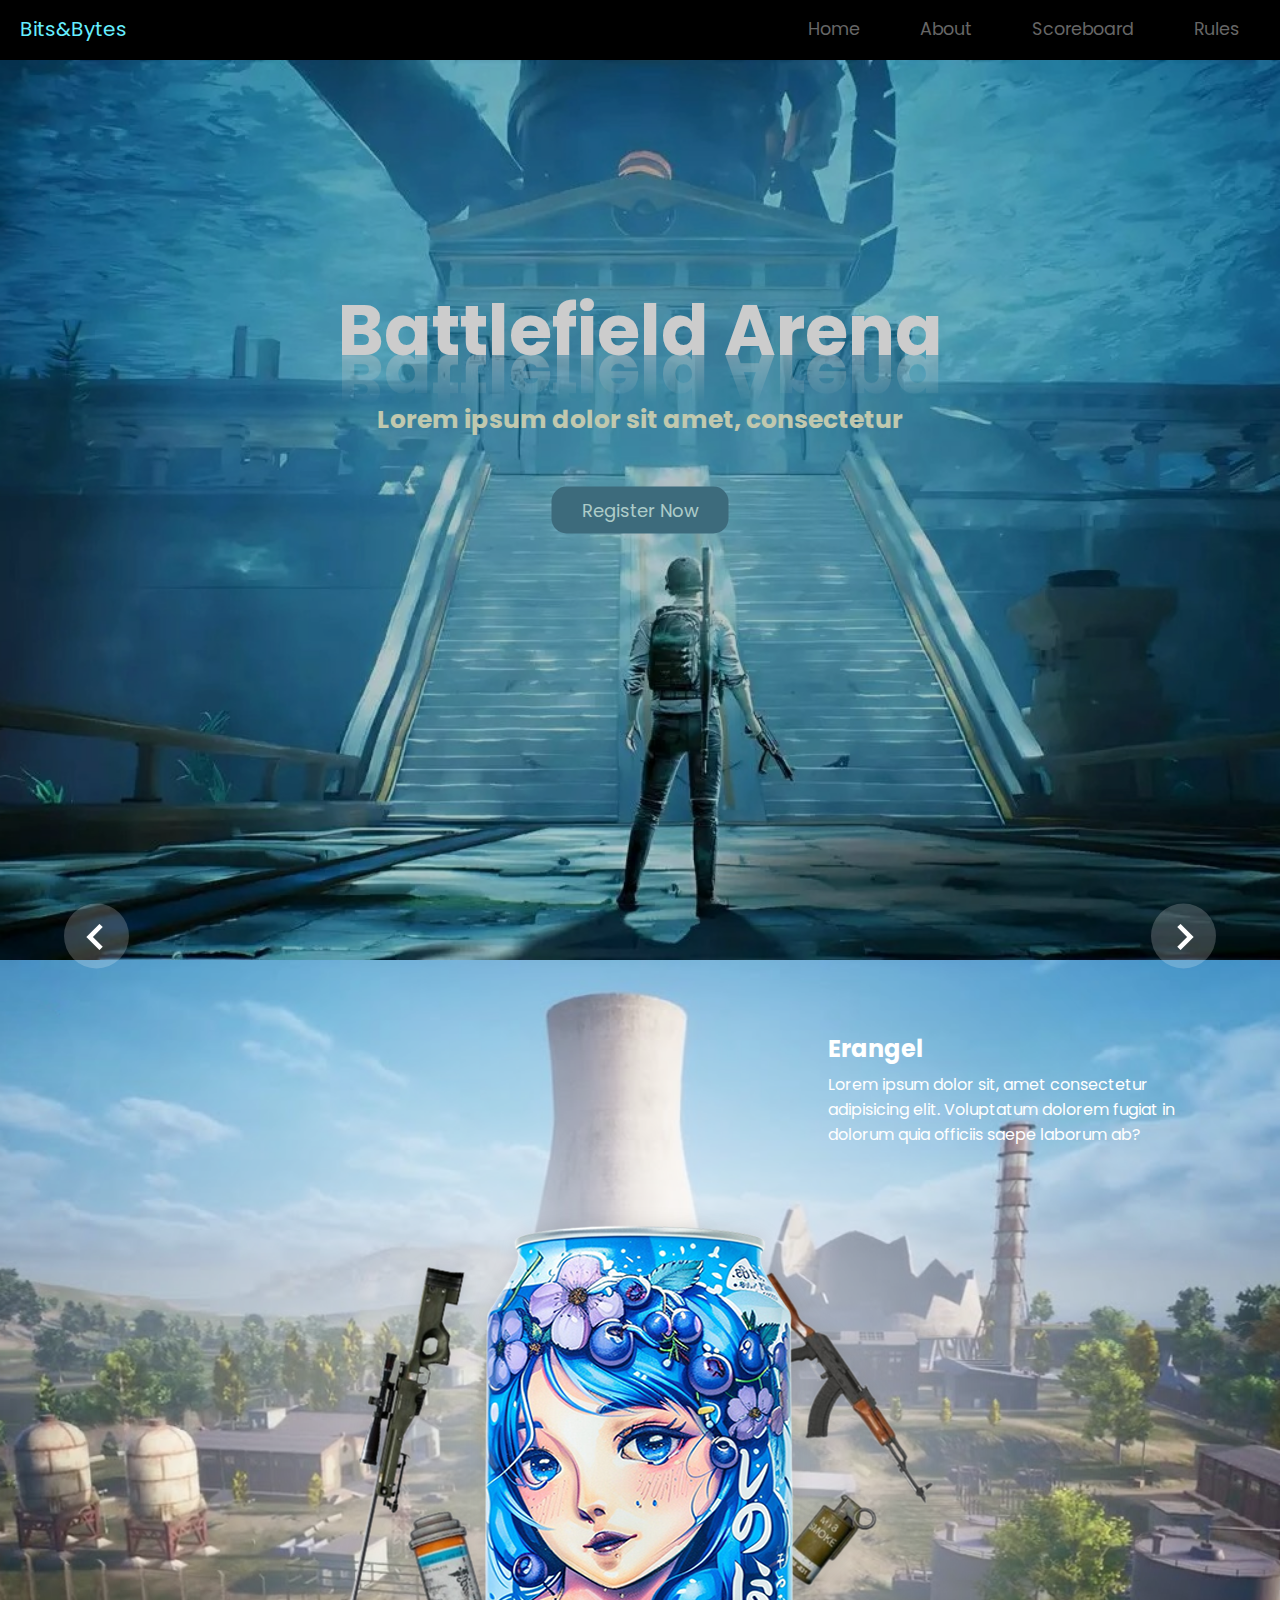
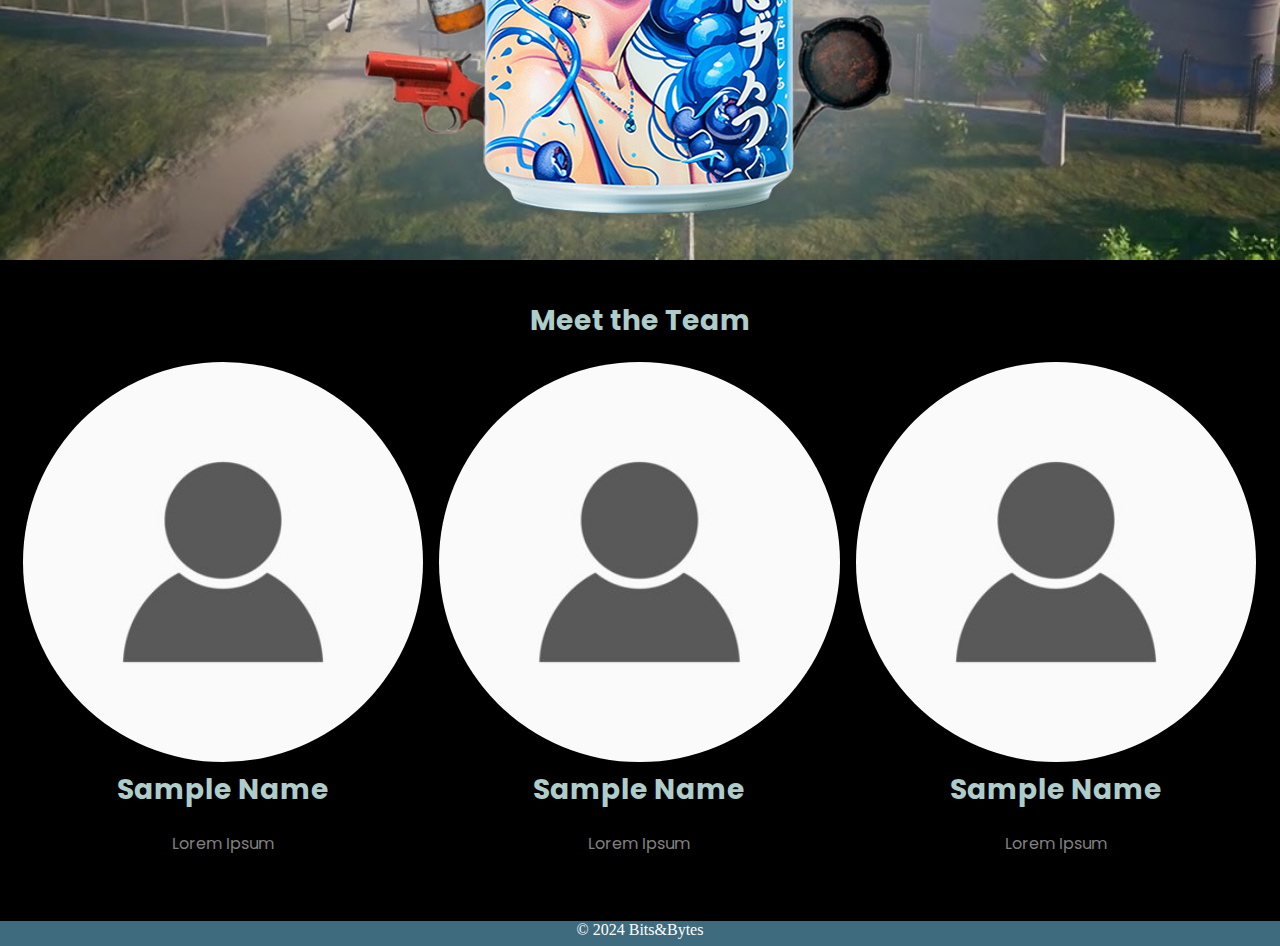
<file: ET bgmi website/index.html>
<!DOCTYPE html>
<html lang="en">
  <head>
    <meta charset="UTF-8" />
    <meta http-equiv="X-UA-Compatible" content="IE=edge" />
    <meta name="viewport" content="width=device-width, initial-scale=1.0" />
    <title>Bits&Bytes BGMI</title>
    <link rel="stylesheet" href="styles.css" />
    <link
      href="https://unpkg.com/boxicons@2.1.4/css/boxicons.min.css"
      rel="stylesheet"
    />
  </head>
  <body>
    <div class="background">
      <h1 contenteditable="true">Battlefield Arena</h1>
      <h2>Lorem ipsum dolor sit amet, consectetur</h2>
      <div>
        <a class="register" href="https://www.example.com/">Register Now</a>
      </div>
    </div>
    <nav>
      <div class="icon">Bits&Bytes</div>
      <div class="menu">
        <a href="#">Home<span></span></a>
        <a href="#carousel">About<span></span></a>
        <a href="#">Scoreboard<span></span></a>
        <a href="#">Rules<span></span></a>
      </div>
    </nav>
    <div class="about">
      <div class="carousel" id="carousel">
        <div class="bg-box">
          <div class="bg"></div>
          <div class="bg"></div>
          <div class="bg"></div>
          <div class="bg"></div>
        </div>
        <div class="img-box">
          <div class="img-list">
            <div class="img-slider">
              <div class="img-item fruit active" style="--i: 0">
                <img src="images/bg1.png" />
              </div>
              <div class="img-item fruit" style="--i: 1">
                <img src="images/bg2.png" />
              </div>
              <div class="img-item fruit" style="--i: 2">
                <img src="images/bg3.png" />
              </div>
              <div class="img-item fruit" style="--i: 3">
                <img src="images/bg4.png" />
              </div>
              <div class="img-item" style="--i: 0">
                <img src="images/can1.png" />
              </div>
              <div class="img-item" style="--i: 1">
                <img src="images/can2.png" />
              </div>
              <div class="img-item" style="--i: 2">
                <img src="images/can3.png" />
              </div>
              <div class="img-item" style="--i: 3">
                <img src="images/can4.png" />
              </div>
            </div>
          </div>
        </div>
      </div>
    </div>
    <div class="info-box">
      <div class="info-slider">
        <div class="info-item">
          <h2>Erangel</h2>
          <p>
            Lorem ipsum dolor sit, amet consectetur adipisicing elit. Voluptatum
            dolorem fugiat in dolorum quia officiis saepe laborum ab?
          </p>
        </div>
        <div class="info-item">
          <h2>Miramar</h2>
          <p>
            Lorem ipsum dolor sit amet consectetur, adipisicing elit. Rerum,
            soluta? Nisi, suscipit!
          </p>
        </div>
        <div class="info-item">
          <h2>Sanhok</h2>
          <p>
            Lorem ipsum dolor sit, amet consectetur adipisicing elit. Voluptatem
            magnam ipsam dolorem a officia, fugit dolores blanditiis officiis
            non. Veritatis.
          </p>
        </div>
        <div class="info-item">
          <h2>Vikendi</h2>
          <p>
            Lorem ipsum dolor sit amet consectetur adipisicing elit. A ratione
            dolorem quas recusandae corporis officia aut?
          </p>
        </div>
      </div>
    </div>

    <div class="navigation">
      <span class="prev-btn">
        <i class="bx bx-chevron-left"></i>
      </span>
      <span class="next-btn">
        <i class="bx bx-chevron-right"></i>
      </span>
    </div>

    <section id="about" class="section">
      <div class="container_event">
        <h2>Meet the Team</h2>
      </div>
      <div class="container">
        <div class="row">
          <div class="column">
            <div class="card">
              <img
                src="images/icon.jpg"
                alt=""
                style="width: 100%"
                class="pfp"
              />
              <div class="container">
                <h2>Sample Name</h2>
                <p class="title">Lorem Ipsum</p>
                <p>abc@gmail.com</p>
              </div>
            </div>
          </div>

          <div class="column">
            <div class="card">
              <img
                src="images/icon.jpg"
                alt=""
                style="width: 100%"
                class="pfp"
              />
              <div class="container">
                <h2>Sample Name</h2>
                <p class="title">Lorem Ipsum</p>
                <p>abc@gmail.com</p>
              </div>
            </div>
          </div>

          <div class="column">
            <div class="card">
              <img
                src="images/icon.jpg"
                alt=""
                style="width: 100%"
                class="pfp"
              />
              <div class="container">
                <h2>Sample Name</h2>
                <p class="title">Lorem Ipsum</p>
                <p>abc@gmail.com</p>
              </div>
            </div>
          </div>
        </div>
      </div>
    </section>

    <footer>© 2024 Bits&Bytes</footer>
    <script src="index.js" charset="UTF-8"></script>
  </body>
</html>
</file>
<file: ET bgmi website/styles.css>
/*ADDING FONTS*/

@import url("https://fonts.googleapis.com/css2?family=Poppins:wght@500&display=swap");
@import url("https://fonts.googleapis.com/css2?family=Montserrat:wght@300;400;500;600;700;800;900&display=swap");

/*fin.*/
* {
  margin: 0;
  padding: 0;
  box-sizing: border-box;
}

html,
body {
  height: 100%;
  margin: 0;
}

/*BODY SIZE*/
body {
  min-height: 100vh;
  margin: 0;
  padding-top: 60px;
  padding-bottom: 1500px;
  background-color: #000;
  position: relative;
}

/*HOME SECTION*/

.background {
  font-family: "Poppins", sans-serif;
  position: relative;
  width: 100%;
  height: 100vh;
  background: url("images/background3.png") no-repeat center center/cover;
  background-size: cover;
  background-position: center;
  z-index: -1;
}
.background::after {
  content: "";
  position: absolute;
  top: 0;
  left: 0;
  width: 100%;
  height: 100%;
  background: rgba(0, 0, 0, 0.2);
  pointer-events: none;
}
/*BATTLEFIELD ARENA TEXT*/
/*battlefield h1*/
.background h1 {
  position: absolute;
  top: 30%;
  left: 50%;
  transform: translate(-50%, -50%);
  text-align: center;
  color: #ffffff;
  font-size: 70px;
  line-height: 0.7em;
  outline: none;
  -webkit-box-reflect: below 0.2px
    linear-gradient(transparent, rgba(0, 0, 0, 0.4));
  animation: glow 1.5s linear infinite;
}
@keyframes glow {
  0% {
    text-shadow: 0 0 0.5px #ffffff, 0 0 1px #fff, 0 0 1.5px #fff;
  }
  100% {
    text-shadow: 0 0 1px #fff, 0 0 1.5px #fff, 0 0 2px #fff;
  }
}

/*battlefield h2*/
.background h2 {
  font-size: 25px;
  position: absolute;
  top: 40%;
  left: 50%;
  transform: translate(-50%, -50%);
  color: #f1fada;
  line-height: 0.7em;
  text-align: center;
}
@media (max-width: 768px) {
  .background h2 {
    font-size: 20px;
    top: 50%;
  }
}

@media (max-width: 480px) {
  .background h2 {
    font-size: 18px;
    top: 55%;
  }
}

/*battlefield button*/
.register {
  text-decoration: none;
  background-color: #4d869c;
  color: #dafffb;
  border: none;
  border-radius: 15px;
  padding: 10px 30px;
  font-size: 18px;
  cursor: pointer;
  position: absolute;
  top: 50%;
  left: 50%;
  transform: translate(-50%, -50%);
  transition: 200ms ease-in-out;
}

.register:hover {
  background-color: #dafffb;
  color: #4d869c;
}

/*BATTLEFIELD TEXT END*/

/* NAVBAR SECTION*/

nav {
  font-family: "Poppins", sans-serif;
  position: fixed;
  top: 0;
  left: 0;
  width: 100%;
  display: flex;
  justify-content: space-between;
  align-items: center;
  padding: 10px 20px;
  background-color: #000;
  z-index: 1000;
}
.icon {
  color: #6ef;
  font-size: 1.25em;
}
.menu {
  display: flex;
  gap: 20px;
}
nav a {
  position: relative;
  font-size: 1.1em;
  color: #666;
  text-decoration: none;
  padding: 6px 20px;
  transition: 100ms ease-in-out;
}
nav a:hover {
  color: #6ef;
}
nav a span {
  position: absolute;
  top: 0;
  left: 0;
  width: 100%;
  height: 100%;
  z-index: -1;
  border-bottom: 2px solid #6ef;
  border-radius: 15px;
  transform: scale(0) translateY(50px);
  opacity: 0;
  transition: 0.5s;
}
nav a:hover span {
  transform: scale(1) translateY(0);
  opacity: 1;
}

/*NAVBAR END (phew) */

/*ABOUT SECTION*/
.about {
  font-family: "Montserrat", sans-serif;
  margin-top: 0;
  overflow: hidden;
}

/*3D CAROUSEL*/
.carousel {
  height: 100vh;
  background: url("images/vikendi.png") no-repeat center center/cover;
  background-size: cover;
  background-position: center;
  z-index: -1;
  position: relative;
  overflow: hidden;
}

.img-slider {
  transition: transform 0.5s cubic-bezier(0.645, 0.045, 0.355, 1);
}

.img-box {
  position: absolute;
  left: 50%;
  transform: translateX(-50%);
  height: 1600px;
  width: 1600px;
  bottom: -960px;
}

.img-box .img-list {
  height: inherit;
  transform: rotate(90deg);
}

.img-list .img-slider {
  height: inherit;
  display: flex;
  align-items: center;
  transition: transform 0.5s cubic-bezier(0.645, 0.045, 0.355, 1);
}

.img-slider .img-item {
  position: absolute;
  left: 0;
  transform: rotate(calc(360deg / 4 * var(--i)));
  transform-origin: 800px;
  transition: transform 0.5s ease;
}

.img-item img {
  transform: rotate(-90deg);
  filter: drop-shadow(0 0 10px rgba(0, 0, 0, 0.1));
}

.img-item.fruit img {
  transform: rotate(-90deg) translateY(0%);
  scale: 0;
  transition: 0.5s cubic-bezier(0.645, 0.045, 0.355, 1);
  animation: float-fruit 10s ease-in-out infinite;
}

.img-item.fruit.active img {
  scale: 1;
  transition-delay: 0.1s;
}

@keyframes float-fruit {
  0% {
    translate: 0;
  }
  50% {
    translate: -20%;
  }
  100% {
    translate: 0;
  }
}

.img-item.active img {
  scale: 1;
  transition: transform 0.5s ease;
}

.navigation {
  position: absolute;
  left: 50%;
  top: calc(60%);
  transform: translate(-50%, -50%);
  width: 90%;
  display: flex;
  justify-content: space-between;
  z-index: 100;
}

.navigation span {
  display: inline-flex;
  justify-content: center;
  align-items: center;
  width: 65px;
  height: 65px;
  background: rgba(255, 255, 255, 0.2);
  border-radius: 50%;
  font-size: 55px;
  color: #fff;
  cursor: pointer;
}

.navigation span:hover {
  background: rgba(255, 255, 255, 0.4);
}

.info-slider {
  position: relative;
  transition: transform 0.5s cubic-bezier(0.645, 0.045, 0.355, 1);
}

.info-item {
  display: none;
  color: #fff;
  transition: display 0.5s cubic-bezier(0.645, 0.045, 0.355, 1);
}

.info-item.active {
  display: flex;
}

.info-box {
  font-family: "Poppins", sans-serif;
  position: absolute;
  right: 8%;
  top: 65%;
  width: 350px;
  height: 300px;
  display: flex;
  flex-direction: column;
  justify-content: flex-start;
  overflow: hidden;
}

.info-slider .info-item {
  display: flex;
  flex-direction: column;
  justify-content: center;
  color: #fff;
  height: 150px;
}

.info-item h2 {
  font-size: 24px;
  margin-bottom: 6px;
}

.info-box .info-slider {
  transition: 0.5s cubic-bezier(0.645, 0.045, 0.355, 1);
}

.bg-box {
  position: absolute;
  top: 0;
  left: 0;
  width: 100%;
  height: 100%;
  z-index: -1;
}

.bg-box .bg {
  opacity: 0;
  transition: opacity 0.5s cubic-bezier(0.645, 0.045, 0.355, 1);
}

.bg-box .bg.active {
  opacity: 1;
}

.bg-box .bg::before {
  content: "";
  position: absolute;
  left: 50%;
  top: 50%;
  transform: translate(-50%, -50%);
  width: 800px;
  height: 800px;
  background: rgba(255, 255, 255, 0.7);
  border-radius: 50%;
  filter: blur(200px);
  z-index: 0;
  pointer-events: none;
}

.bg-box .bg:nth-child(1) {
  background: url("images/erangel.png") no-repeat center center/cover;
  background-size: cover;
  background-position: center;
  z-index: -1;
}

.bg-box .bg:nth-child(2) {
  background: url("images/miramar.png") no-repeat center center/cover;
  background-size: cover;
  background-position: center;
  z-index: -1;
}

.bg-box .bg:nth-child(3) {
  background: url("images/sanhok.png") no-repeat center center/cover;
  background-size: cover;
  background-position: center;
  z-index: -1;
}

.bg-box .bg:nth-child(4) {
  background: url("images/vikendi.png") no-repeat center center/cover;
  background-size: cover;
  background-position: center;
  z-index: -1;
}

/*TEAM INFO*/

#about {
  margin-top: 40px;
  padding-bottom: 40px;
}

.container {
  padding: 0 15px;
}

.section {
  font-family: "Poppins", sans-serif;
  background-color: #000000;
  box-shadow: 0 2px 4px rgba(0, 0, 0, 0.1);
}

.column {
  float: left;
  width: 33.3%;
  padding: 0 8px;
}

.pfp {
  border-radius: 50%;
}

.section h2 {
  text-align: center;
  font-size: 28px;
  color: #aeccc9;
  margin-bottom: 20px;
}

.section p {
  text-align: center;
}

@media screen and (max-width: 650px) {
  .column {
    height: 70%;
    width: 70%;
    display: block;
  }
}

.container::after,
.row::after {
  content: "";
  clear: both;
  display: table;
}

.title {
  color: grey;
}

/*FOOTER*/
footer {
  position: absolute;
  padding: 0;
  height: 25px;
  width: 100%;
  color: #fff;
  background-color: #3e6b7d;
  text-align: center;
  z-index: 1000;
}
</file>
